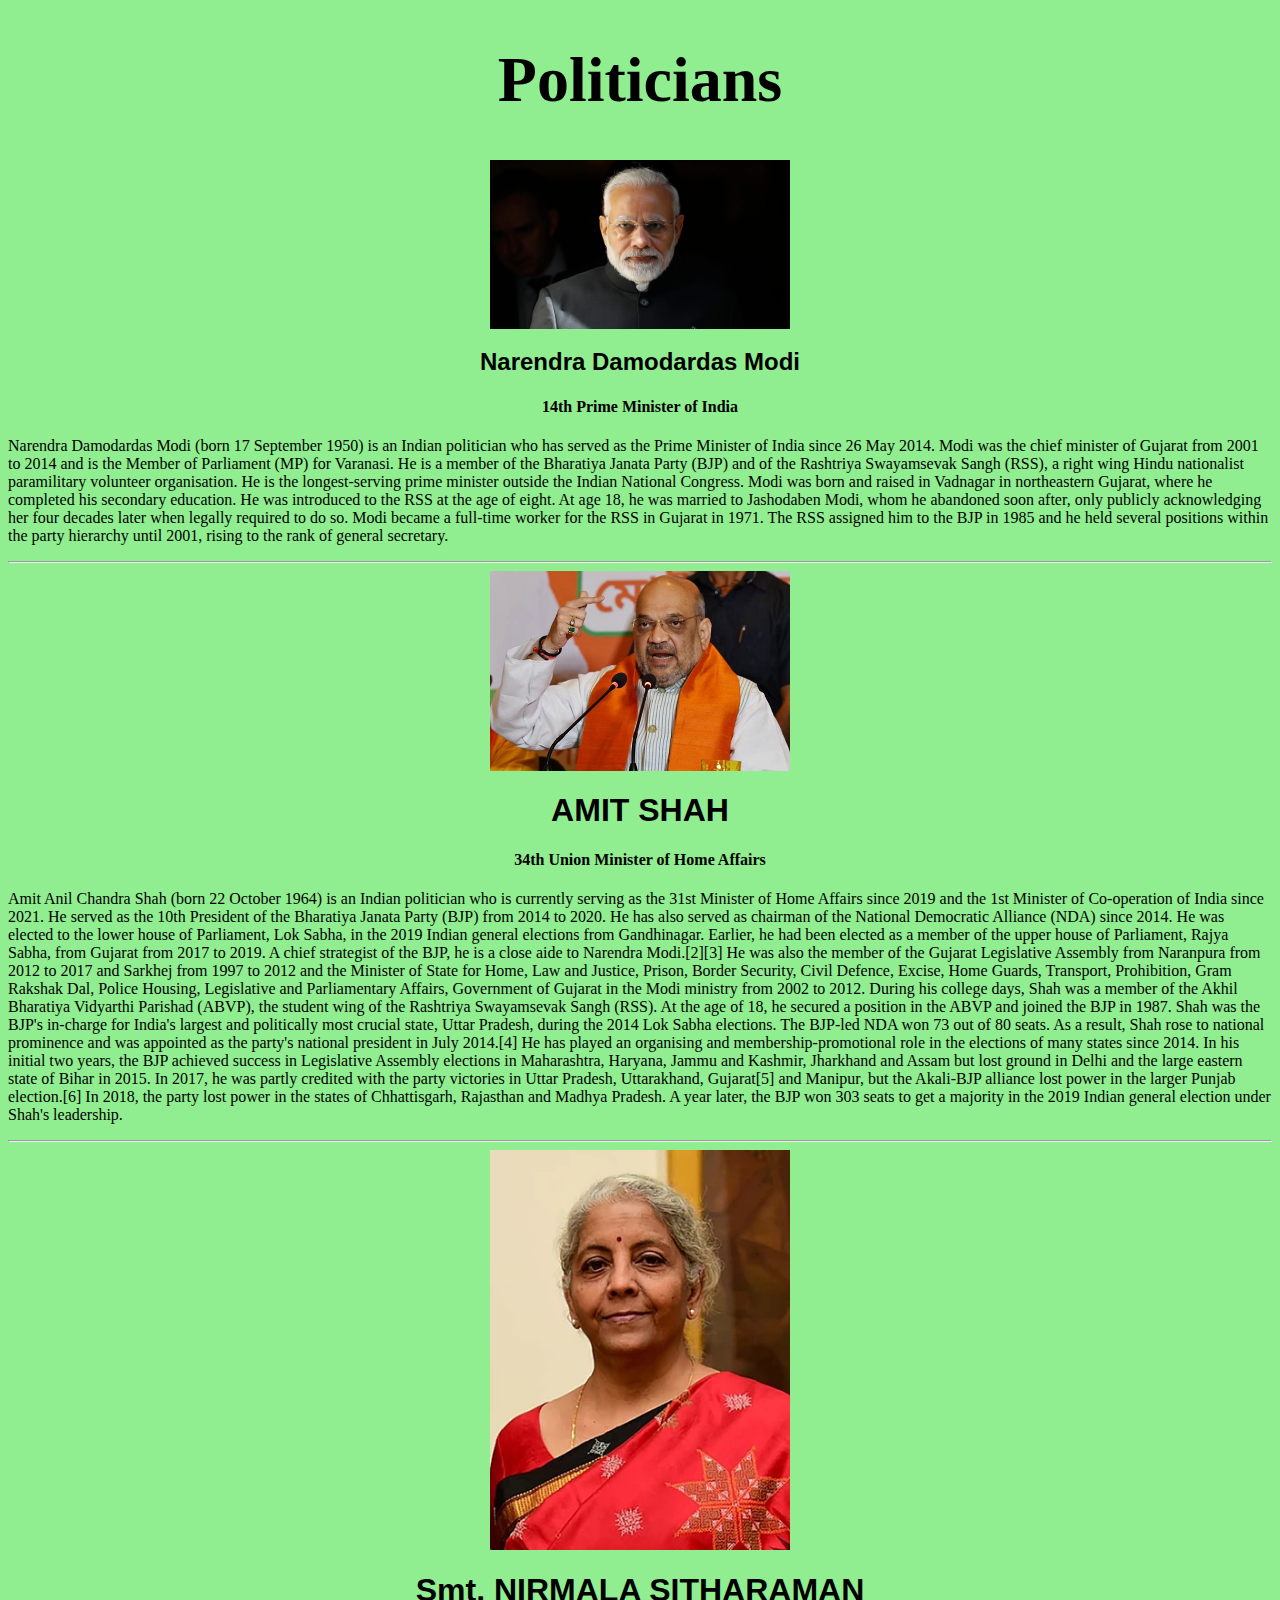
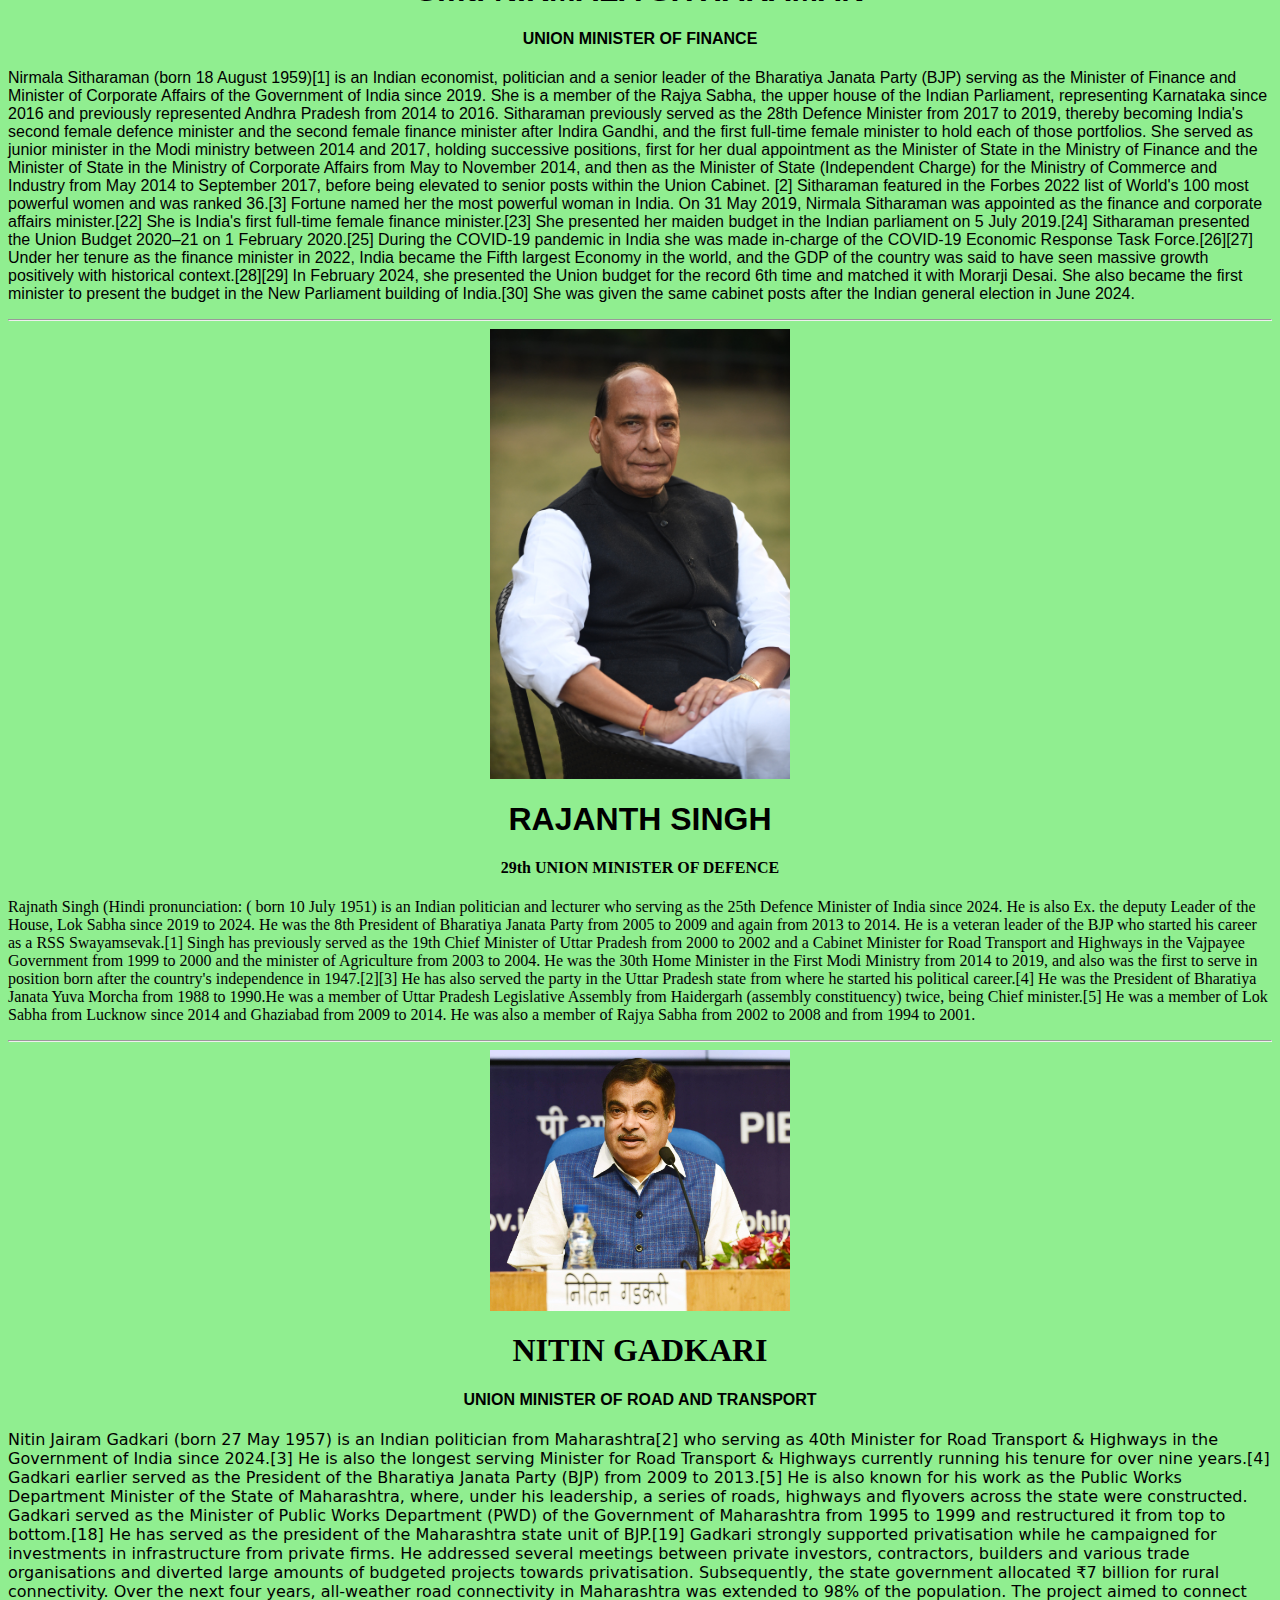
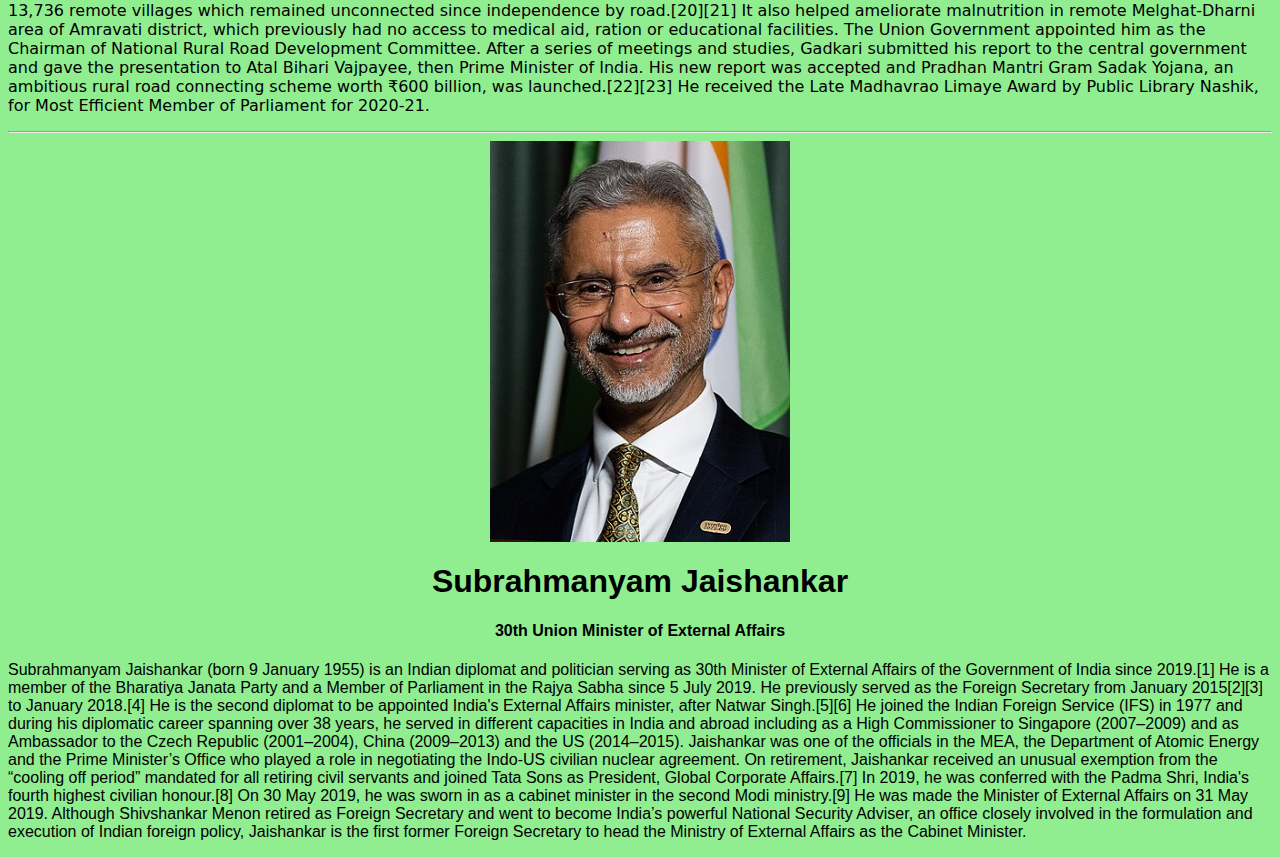
<file: S17- Fonts/index.html>
<!DOCTYPE html>
<html lang="en">
  <head>
    <meta charset="UTF-8" />
    <meta name="viewport" content="width=device-width, initial-scale=1.0" />
    <title>Document</title>
    <link rel="stylesheet" href="style.css" />
  </head>
  <body id="mainBody">
    <h1 id="pt">Politicians</h1>
    <img src="./images/Modi.webp" style="display: block; margin: auto" />
    <h2 id="pt1">Narendra Damodardas Modi</h2>
    <h4 id="pt2">14th Prime Minister of India</h4>
    <p>
      Narendra Damodardas Modi (born 17 September 1950) is an Indian politician
      who has served as the Prime Minister of India since 26 May 2014. Modi was
      the chief minister of Gujarat from 2001 to 2014 and is the Member of
      Parliament (MP) for Varanasi. He is a member of the Bharatiya Janata Party
      (BJP) and of the Rashtriya Swayamsevak Sangh (RSS), a right wing Hindu
      nationalist paramilitary volunteer organisation. He is the longest-serving
      prime minister outside the Indian National Congress. Modi was born and
      raised in Vadnagar in northeastern Gujarat, where he completed his
      secondary education. He was introduced to the RSS at the age of eight. At
      age 18, he was married to Jashodaben Modi, whom he abandoned soon after,
      only publicly acknowledging her four decades later when legally required
      to do so. Modi became a full-time worker for the RSS in Gujarat in 1971.
      The RSS assigned him to the BJP in 1985 and he held several positions
      within the party hierarchy until 2001, rising to the rank of general
      secretary.
    </p>
    <hr />
    <img src="./images/amit shah.jpg" style="display: block; margin: auto" />
    <h1 id="as">AMIT SHAH</h1>
    <h4 id="as1">34th Union Minister of Home Affairs</h4>
    <p id="as2">
      Amit Anil Chandra Shah (born 22 October 1964) is an Indian politician who
      is currently serving as the 31st Minister of Home Affairs since 2019 and
      the 1st Minister of Co-operation of India since 2021. He served as the
      10th President of the Bharatiya Janata Party (BJP) from 2014 to 2020. He
      has also served as chairman of the National Democratic Alliance (NDA)
      since 2014. He was elected to the lower house of Parliament, Lok Sabha, in
      the 2019 Indian general elections from Gandhinagar. Earlier, he had been
      elected as a member of the upper house of Parliament, Rajya Sabha, from
      Gujarat from 2017 to 2019. A chief strategist of the BJP, he is a close
      aide to Narendra Modi.[2][3] He was also the member of the Gujarat
      Legislative Assembly from Naranpura from 2012 to 2017 and Sarkhej from
      1997 to 2012 and the Minister of State for Home, Law and Justice, Prison,
      Border Security, Civil Defence, Excise, Home Guards, Transport,
      Prohibition, Gram Rakshak Dal, Police Housing, Legislative and
      Parliamentary Affairs, Government of Gujarat in the Modi ministry from
      2002 to 2012. During his college days, Shah was a member of the Akhil
      Bharatiya Vidyarthi Parishad (ABVP), the student wing of the Rashtriya
      Swayamsevak Sangh (RSS). At the age of 18, he secured a position in the
      ABVP and joined the BJP in 1987. Shah was the BJP's in-charge for India's
      largest and politically most crucial state, Uttar Pradesh, during the 2014
      Lok Sabha elections. The BJP-led NDA won 73 out of 80 seats. As a result,
      Shah rose to national prominence and was appointed as the party's national
      president in July 2014.[4] He has played an organising and
      membership-promotional role in the elections of many states since 2014. In
      his initial two years, the BJP achieved success in Legislative Assembly
      elections in Maharashtra, Haryana, Jammu and Kashmir, Jharkhand and Assam
      but lost ground in Delhi and the large eastern state of Bihar in 2015. In
      2017, he was partly credited with the party victories in Uttar Pradesh,
      Uttarakhand, Gujarat[5] and Manipur, but the Akali-BJP alliance lost power
      in the larger Punjab election.[6] In 2018, the party lost power in the
      states of Chhattisgarh, Rajasthan and Madhya Pradesh. A year later, the
      BJP won 303 seats to get a majority in the 2019 Indian general election
      under Shah's leadership.
    </p>
    <hr />
    <img
      src="./images/Smt. Nirmala Sitharaman.webp"
      style="display: block; margin: auto"
    />
    <h1 id="ns">Smt. NIRMALA SITHARAMAN</h1>
    <h4 id="ns1">UNION MINISTER OF FINANCE</h4>
    <p id="ns2">
      Nirmala Sitharaman (born 18 August 1959)[1] is an Indian economist,
      politician and a senior leader of the Bharatiya Janata Party (BJP) serving
      as the Minister of Finance and Minister of Corporate Affairs of the
      Government of India since 2019. She is a member of the Rajya Sabha, the
      upper house of the Indian Parliament, representing Karnataka since 2016
      and previously represented Andhra Pradesh from 2014 to 2016. Sitharaman
      previously served as the 28th Defence Minister from 2017 to 2019, thereby
      becoming India's second female defence minister and the second female
      finance minister after Indira Gandhi, and the first full-time female
      minister to hold each of those portfolios. She served as junior minister
      in the Modi ministry between 2014 and 2017, holding successive positions,
      first for her dual appointment as the Minister of State in the Ministry of
      Finance and the Minister of State in the Ministry of Corporate Affairs
      from May to November 2014, and then as the Minister of State (Independent
      Charge) for the Ministry of Commerce and Industry from May 2014 to
      September 2017, before being elevated to senior posts within the Union
      Cabinet. [2] Sitharaman featured in the Forbes 2022 list of World's 100
      most powerful women and was ranked 36.[3] Fortune named her the most
      powerful woman in India. On 31 May 2019, Nirmala Sitharaman was appointed
      as the finance and corporate affairs minister.[22] She is India's first
      full-time female finance minister.[23] She presented her maiden budget in
      the Indian parliament on 5 July 2019.[24] Sitharaman presented the Union
      Budget 2020–21 on 1 February 2020.[25] During the COVID-19 pandemic in
      India she was made in-charge of the COVID-19 Economic Response Task
      Force.[26][27] Under her tenure as the finance minister in 2022, India
      became the Fifth largest Economy in the world, and the GDP of the country
      was said to have seen massive growth positively with historical
      context.[28][29] In February 2024, she presented the Union budget for the
      record 6th time and matched it with Morarji Desai. She also became the
      first minister to present the budget in the New Parliament building of
      India.[30] She was given the same cabinet posts after the Indian general
      election in June 2024.
    </p>
    <hr />
    <img
      src="./images/Rajanth Singh.jpg"
      style="display: block; margin: auto"
    />
    <h1 id="rs">RAJANTH SINGH</h1>
    <h4 id="rs1">29th UNION MINISTER OF DEFENCE</h4>
    <p id="rs2">
      Rajnath Singh (Hindi pronunciation: ( born 10 July 1951) is an Indian
      politician and lecturer who serving as the 25th Defence Minister of India
      since 2024. He is also Ex. the deputy Leader of the House, Lok Sabha since
      2019 to 2024. He was the 8th President of Bharatiya Janata Party from 2005
      to 2009 and again from 2013 to 2014. He is a veteran leader of the BJP who
      started his career as a RSS Swayamsevak.[1] Singh has previously served as
      the 19th Chief Minister of Uttar Pradesh from 2000 to 2002 and a Cabinet
      Minister for Road Transport and Highways in the Vajpayee Government from
      1999 to 2000 and the minister of Agriculture from 2003 to 2004. He was the
      30th Home Minister in the First Modi Ministry from 2014 to 2019, and also
      was the first to serve in position born after the country's independence
      in 1947.[2][3] He has also served the party in the Uttar Pradesh state
      from where he started his political career.[4] He was the President of
      Bharatiya Janata Yuva Morcha from 1988 to 1990.He was a member of Uttar
      Pradesh Legislative Assembly from Haidergarh (assembly constituency)
      twice, being Chief minister.[5] He was a member of Lok Sabha from Lucknow
      since 2014 and Ghaziabad from 2009 to 2014. He was also a member of Rajya
      Sabha from 2002 to 2008 and from 1994 to 2001.
    </p>
    <hr />
    <img
      src="./images/nitin gadkari.jpg"
      style="display: block; margin: auto"
    />
    <h1 id="ng">NITIN GADKARI</h1>
    <h4 id="ng1">UNION MINISTER OF ROAD AND TRANSPORT</h4>
    <p id="ng2">
      Nitin Jairam Gadkari (born 27 May 1957) is an Indian politician from
      Maharashtra[2] who serving as 40th Minister for Road Transport & Highways
      in the Government of India since 2024.[3] He is also the longest serving
      Minister for Road Transport & Highways currently running his tenure for
      over nine years.[4] Gadkari earlier served as the President of the
      Bharatiya Janata Party (BJP) from 2009 to 2013.[5] He is also known for
      his work as the Public Works Department Minister of the State of
      Maharashtra, where, under his leadership, a series of roads, highways and
      flyovers across the state were constructed. Gadkari served as the Minister
      of Public Works Department (PWD) of the Government of Maharashtra from
      1995 to 1999 and restructured it from top to bottom.[18] He has served as
      the president of the Maharashtra state unit of BJP.[19] Gadkari strongly
      supported privatisation while he campaigned for investments in
      infrastructure from private firms. He addressed several meetings between
      private investors, contractors, builders and various trade organisations
      and diverted large amounts of budgeted projects towards privatisation.
      Subsequently, the state government allocated ₹7 billion for rural
      connectivity. Over the next four years, all-weather road connectivity in
      Maharashtra was extended to 98% of the population. The project aimed to
      connect 13,736 remote villages which remained unconnected since
      independence by road.[20][21] It also helped ameliorate malnutrition in
      remote Melghat-Dharni area of Amravati district, which previously had no
      access to medical aid, ration or educational facilities. The Union
      Government appointed him as the Chairman of National Rural Road
      Development Committee. After a series of meetings and studies, Gadkari
      submitted his report to the central government and gave the presentation
      to Atal Bihari Vajpayee, then Prime Minister of India. His new report was
      accepted and Pradhan Mantri Gram Sadak Yojana, an ambitious rural road
      connecting scheme worth ₹600 billion, was launched.[22][23] He received
      the Late Madhavrao Limaye Award by Public Library Nashik, for Most
      Efficient Member of Parliament for 2020-21.
    </p>
    <hr />
    <img src="./images/S Jaishankar.jpg" style="display: block; margin: auto" />
    <h1 id="sj">Subrahmanyam Jaishankar</h1>
    <h4 id="sj1">30th Union Minister of External Affairs</h4>
    <p id="sj2">
      Subrahmanyam Jaishankar (born 9 January 1955) is an Indian diplomat and
      politician serving as 30th Minister of External Affairs of the Government
      of India since 2019.[1] He is a member of the Bharatiya Janata Party and a
      Member of Parliament in the Rajya Sabha since 5 July 2019. He previously
      served as the Foreign Secretary from January 2015[2][3] to January
      2018.[4] He is the second diplomat to be appointed India's External
      Affairs minister, after Natwar Singh.[5][6] He joined the Indian Foreign
      Service (IFS) in 1977 and during his diplomatic career spanning over 38
      years, he served in different capacities in India and abroad including as
      a High Commissioner to Singapore (2007–2009) and as Ambassador to the
      Czech Republic (2001–2004), China (2009–2013) and the US (2014–2015).
      Jaishankar was one of the officials in the MEA, the Department of Atomic
      Energy and the Prime Minister’s Office who played a role in negotiating
      the Indo-US civilian nuclear agreement. On retirement, Jaishankar received
      an unusual exemption from the “cooling off period” mandated for all
      retiring civil servants and joined Tata Sons as President, Global
      Corporate Affairs.[7] In 2019, he was conferred with the Padma Shri,
      India's fourth highest civilian honour.[8] On 30 May 2019, he was sworn in
      as a cabinet minister in the second Modi ministry.[9] He was made the
      Minister of External Affairs on 31 May 2019. Although Shivshankar Menon
      retired as Foreign Secretary and went to become India’s powerful National
      Security Adviser, an office closely involved in the formulation and
      execution of Indian foreign policy, Jaishankar is the first former Foreign
      Secretary to head the Ministry of External Affairs as the Cabinet
      Minister.
    </p>
  </body>
</html>
</file>
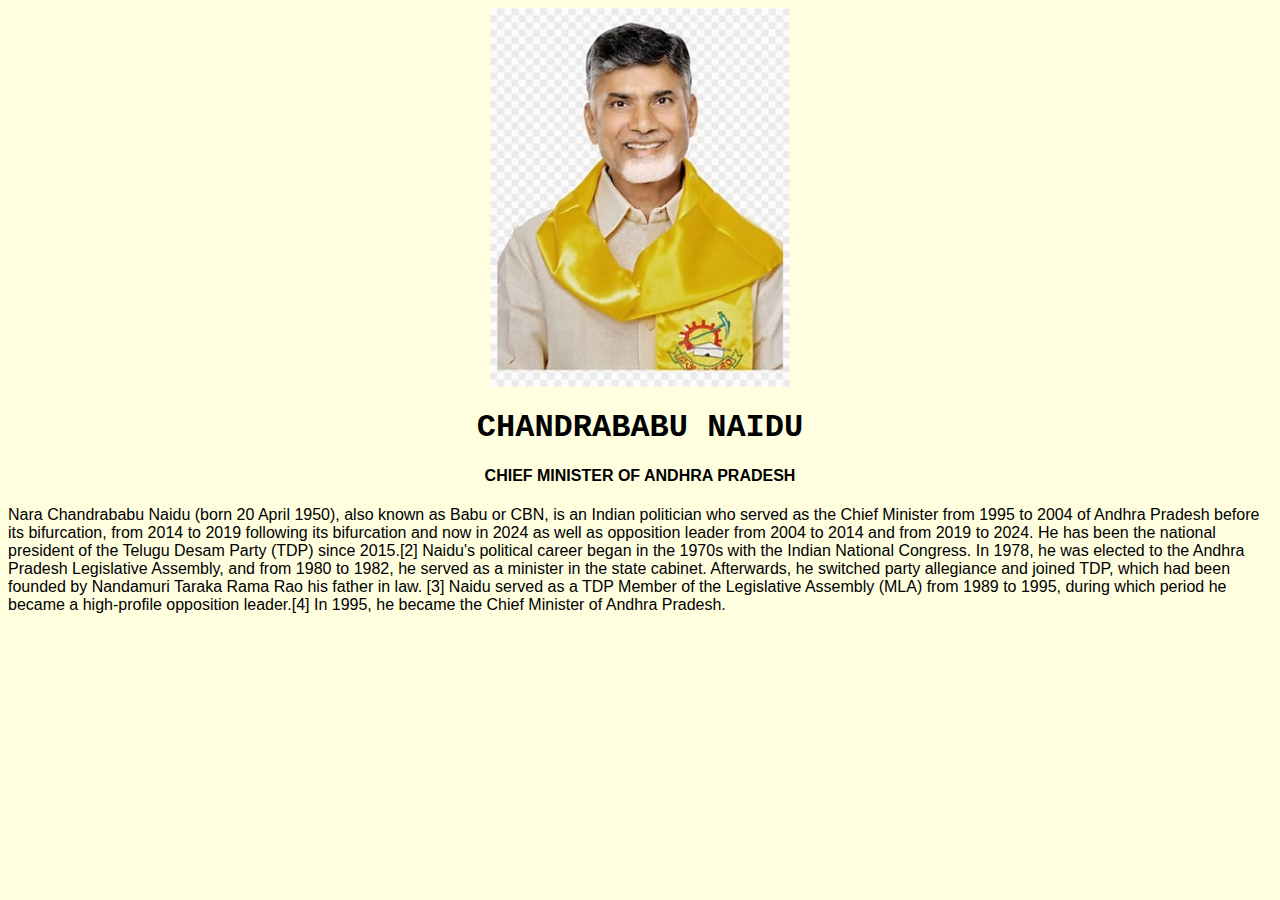
<file: S17- Fonts/CBN.html>
<!DOCTYPE html>
<html lang="en">
  <head>
    <meta charset="UTF-8" />
    <meta name="viewport" content="width=device-width, initial-scale=1.0" />
    <title>Document</title>
    <link rel="stylesheet" href="style.css" />
  </head>
  <body id="CBNBody">
    <img src="./images/CBN.jpg" style="display: block; margin: auto" />
    <h1 id="cbn">CHANDRABABU NAIDU</h1>
    <h4 id="cbn1">CHIEF MINISTER OF ANDHRA PRADESH</h4>
    <p id="cbn2">
      Nara Chandrababu Naidu (born 20 April 1950), also known as Babu or CBN, is
      an Indian politician who served as the Chief Minister from 1995 to 2004 of
      Andhra Pradesh before its bifurcation, from 2014 to 2019 following its
      bifurcation and now in 2024 as well as opposition leader from 2004 to 2014
      and from 2019 to 2024. He has been the national president of the Telugu
      Desam Party (TDP) since 2015.[2] Naidu's political career began in the
      1970s with the Indian National Congress. In 1978, he was elected to the
      Andhra Pradesh Legislative Assembly, and from 1980 to 1982, he served as a
      minister in the state cabinet. Afterwards, he switched party allegiance
      and joined TDP, which had been founded by Nandamuri Taraka Rama Rao his
      father in law. [3] Naidu served as a TDP Member of the Legislative
      Assembly (MLA) from 1989 to 1995, during which period he became a
      high-profile opposition leader.[4] In 1995, he became the Chief Minister
      of Andhra Pradesh.
    </p>
  </body>
</html>
</file>
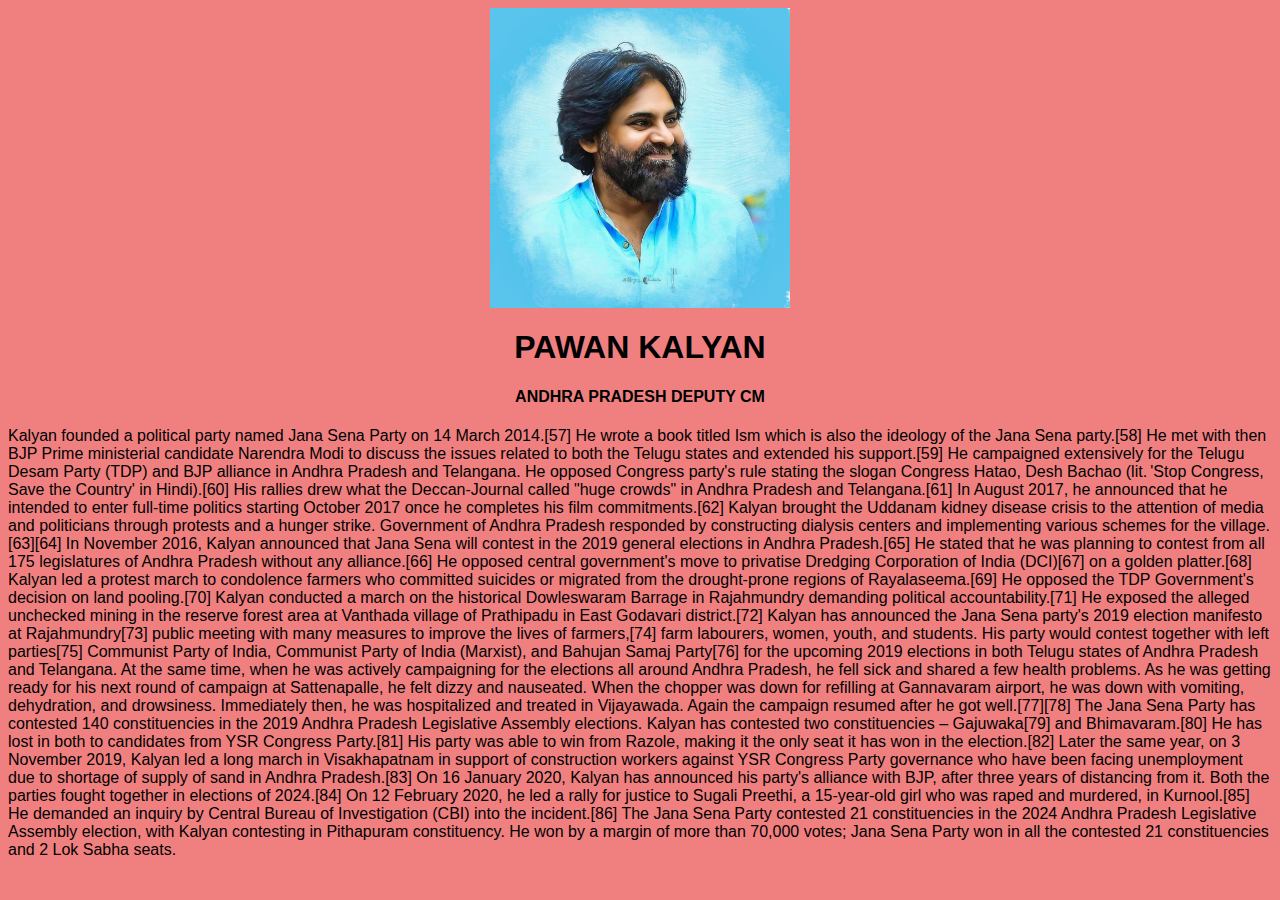
<file: S17- Fonts/pk.html>
<!DOCTYPE html>
<html lang="en">
  <head>
    <meta charset="UTF-8" />
    <meta name="viewport" content="width=device-width, initial-scale=1.0" />
    <title>Document</title>
    <link rel="stylesheet" href="style.css" />
  </head>
  <body id="PKBody">
    <img src="./images/PK.jpg" style="display: block; margin: auto" />
    <h1 id="pk">PAWAN KALYAN</h1>
    <h4 id="pk1">ANDHRA PRADESH DEPUTY CM</h4>
    <p id="pk2">
      Kalyan founded a political party named Jana Sena Party on 14 March
      2014.[57] He wrote a book titled Ism which is also the ideology of the
      Jana Sena party.[58] He met with then BJP Prime ministerial candidate
      Narendra Modi to discuss the issues related to both the Telugu states and
      extended his support.[59] He campaigned extensively for the Telugu Desam
      Party (TDP) and BJP alliance in Andhra Pradesh and Telangana. He opposed
      Congress party's rule stating the slogan Congress Hatao, Desh Bachao
      (lit. 'Stop Congress, Save the Country' in Hindi).[60] His rallies drew
      what the Deccan-Journal called "huge crowds" in Andhra Pradesh and
      Telangana.[61] In August 2017, he announced that he intended to enter
      full-time politics starting October 2017 once he completes his film
      commitments.[62] Kalyan brought the Uddanam kidney disease crisis to the
      attention of media and politicians through protests and a hunger strike.
      Government of Andhra Pradesh responded by constructing dialysis centers
      and implementing various schemes for the village.[63][64] In November
      2016, Kalyan announced that Jana Sena will contest in the 2019 general
      elections in Andhra Pradesh.[65] He stated that he was planning to contest
      from all 175 legislatures of Andhra Pradesh without any alliance.[66] He
      opposed central government's move to privatise Dredging Corporation of
      India (DCI)[67] on a golden platter.[68] Kalyan led a protest march to
      condolence farmers who committed suicides or migrated from the
      drought-prone regions of Rayalaseema.[69] He opposed the TDP Government's
      decision on land pooling.[70] Kalyan conducted a march on the historical
      Dowleswaram Barrage in Rajahmundry demanding political accountability.[71]
      He exposed the alleged unchecked mining in the reserve forest area at
      Vanthada village of Prathipadu in East Godavari district.[72] Kalyan has
      announced the Jana Sena party's 2019 election manifesto at Rajahmundry[73]
      public meeting with many measures to improve the lives of farmers,[74]
      farm labourers, women, youth, and students. His party would contest
      together with left parties[75] Communist Party of India, Communist Party
      of India (Marxist), and Bahujan Samaj Party[76] for the upcoming 2019
      elections in both Telugu states of Andhra Pradesh and Telangana. At the
      same time, when he was actively campaigning for the elections all around
      Andhra Pradesh, he fell sick and shared a few health problems. As he was
      getting ready for his next round of campaign at Sattenapalle, he felt
      dizzy and nauseated. When the chopper was down for refilling at Gannavaram
      airport, he was down with vomiting, dehydration, and drowsiness.
      Immediately then, he was hospitalized and treated in Vijayawada. Again the
      campaign resumed after he got well.[77][78] The Jana Sena Party has
      contested 140 constituencies in the 2019 Andhra Pradesh Legislative
      Assembly elections. Kalyan has contested two constituencies – Gajuwaka[79]
      and Bhimavaram.[80] He has lost in both to candidates from YSR Congress
      Party.[81] His party was able to win from Razole, making it the only seat
      it has won in the election.[82] Later the same year, on 3 November 2019,
      Kalyan led a long march in Visakhapatnam in support of construction
      workers against YSR Congress Party governance who have been facing
      unemployment due to shortage of supply of sand in Andhra Pradesh.[83] On
      16 January 2020, Kalyan has announced his party's alliance with BJP, after
      three years of distancing from it. Both the parties fought together in
      elections of 2024.[84] On 12 February 2020, he led a rally for justice to
      Sugali Preethi, a 15-year-old girl who was raped and murdered, in
      Kurnool.[85] He demanded an inquiry by Central Bureau of Investigation
      (CBI) into the incident.[86] The Jana Sena Party contested 21
      constituencies in the 2024 Andhra Pradesh Legislative Assembly election,
      with Kalyan contesting in Pithapuram constituency. He won by a margin of
      more than 70,000 votes; Jana Sena Party won in all the contested 21
      constituencies and 2 Lok Sabha seats.
    </p>
  </body>
</html>
</file>
<file: S17- Fonts/style.css>
#pt{
    font-size: 4rem;
    text-align: center;
}
#pt1{
    font-family: 'Gill Sans', 'Gill Sans MT', Calibri, 'Trebuchet MS', sans-serif;
    text-align: center;
}
p{
    font-family:'Times New Roman', Times, serif;
}
img{
    width: 300px;
}
#pt2{
    font-family:Cambria, Cochin, Georgia, Times, 'Times New Roman', serif;
    text-align: center;
}
#mainBody{
    background-color: lightgreen;
}
#CBNBody{
    background-color: lightyellow;
}
#cbn{
    font-family: 'Courier New', Courier, monospace;
    text-align: center;
}
#cbn1{
    font-family: 'Franklin Gothic Medium', 'Arial Narrow', Arial, sans-serif;
    text-align: center;
}
#cbn2{
    font-family: 'Gill Sans', 'Gill Sans MT', Calibri, 'Trebuchet MS', sans-serif;
}
#PKBody{
    background-color: lightcoral;
}
#pk{
    text-align: center;
    font-family: 'Lucida Sans', 'Lucida Sans Regular', 'Lucida Grande', 'Lucida Sans Unicode', Geneva, Verdana, sans-serif;
}
#pk1{
    text-align: center;
    font-family: 'Segoe UI', Tahoma, Geneva, Verdana, sans-serif;
}
#pk2{
    font-family: 'Trebuchet MS', 'Lucida Sans Unicode', 'Lucida Grande', 'Lucida Sans', Arial, sans-serif;
}
#as{
    text-align: center;
    font-family: Arial, Helvetica, sans-serif;
}
#as1{
    text-align: center;
    font-family: Cambria, Cochin, Georgia, Times, 'Times New Roman', serif;
}
#as2{
    font-family: Georgia, 'Times New Roman', Times, serif;
}
#ns{
    text-align: center;
    font-family: Impact, Haettenschweiler, 'Arial Narrow Bold', sans-serif;
}
#ns1{
    text-align: center;
    font-family: Verdana, Geneva, Tahoma, sans-serif;
}
#ns2{
    font-family: 'Segoe UI', Tahoma, Geneva, Verdana, sans-serif;
}
#rs{
    text-align: center;
    font-family: 'Lucida Sans', 'Lucida Sans Regular', 'Lucida Grande', 'Lucida Sans Unicode', Geneva, Verdana, sans-serif;
}
#rs1{
    text-align: center;
    font-family: 'Times New Roman', Times, serif;
}
#rs2 p{
    font-family:Impact, Haettenschweiler, 'Arial Narrow Bold', sans-serif;
}
#ng{
    text-align: center;
    font-family: Cambria, Cochin, Georgia, Times, 'Times New Roman', serif;
}
#ng1{
    text-align: center;
    font-family: Verdana, Geneva, Tahoma, sans-serif;
}
#ng2{
    font-family: system-ui, -apple-system, BlinkMacSystemFont, 'Segoe UI', Roboto, Oxygen, Ubuntu, Cantarell, 'Open Sans', 'Helvetica Neue', sans-serif;
}
#sj{
    text-align: center;
    font-family: 'Gill Sans', 'Gill Sans MT', Calibri, 'Trebuchet MS', sans-serif;
}
#sj1{
    text-align: center;
    font-family: 'Franklin Gothic Medium', 'Arial Narrow', Arial, sans-serif;
}
#sj2{
    font-family: 'Segoe UI', Tahoma, Geneva, Verdana, sans-serif;
}
</file>
